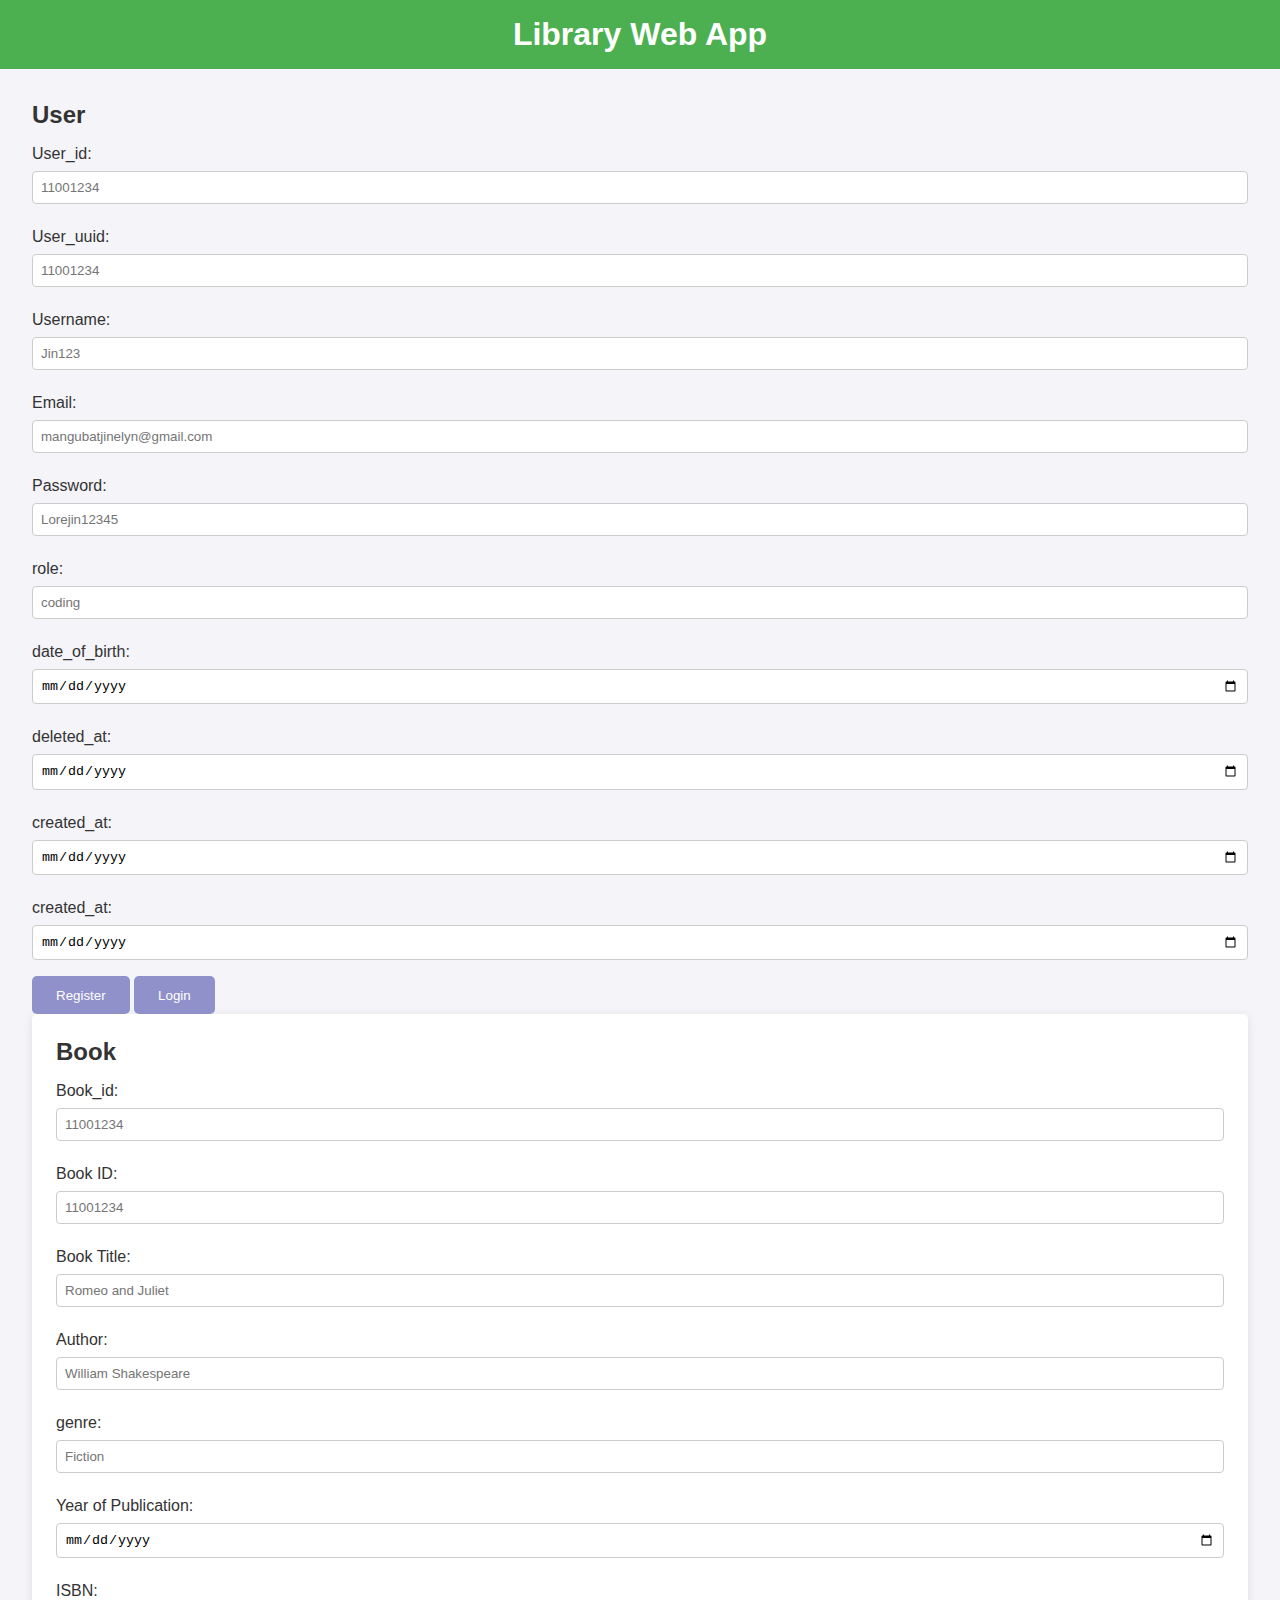
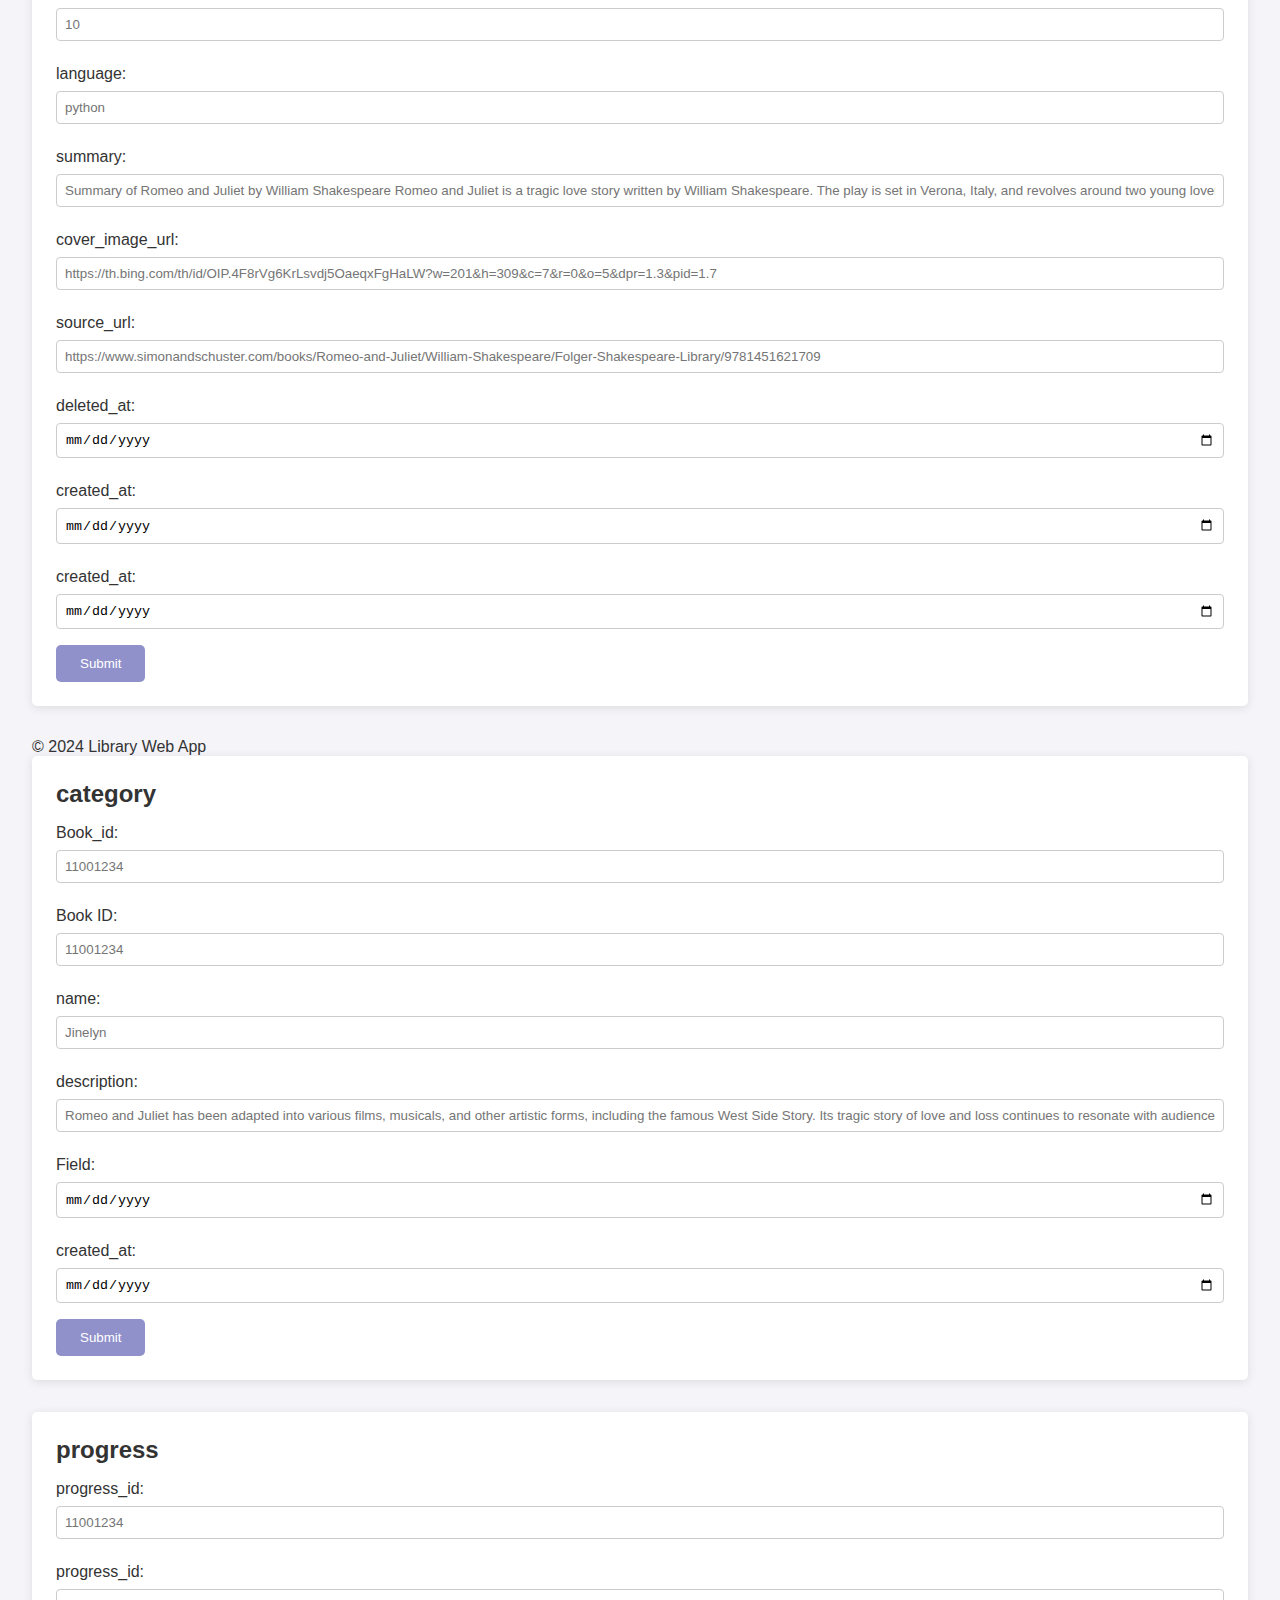
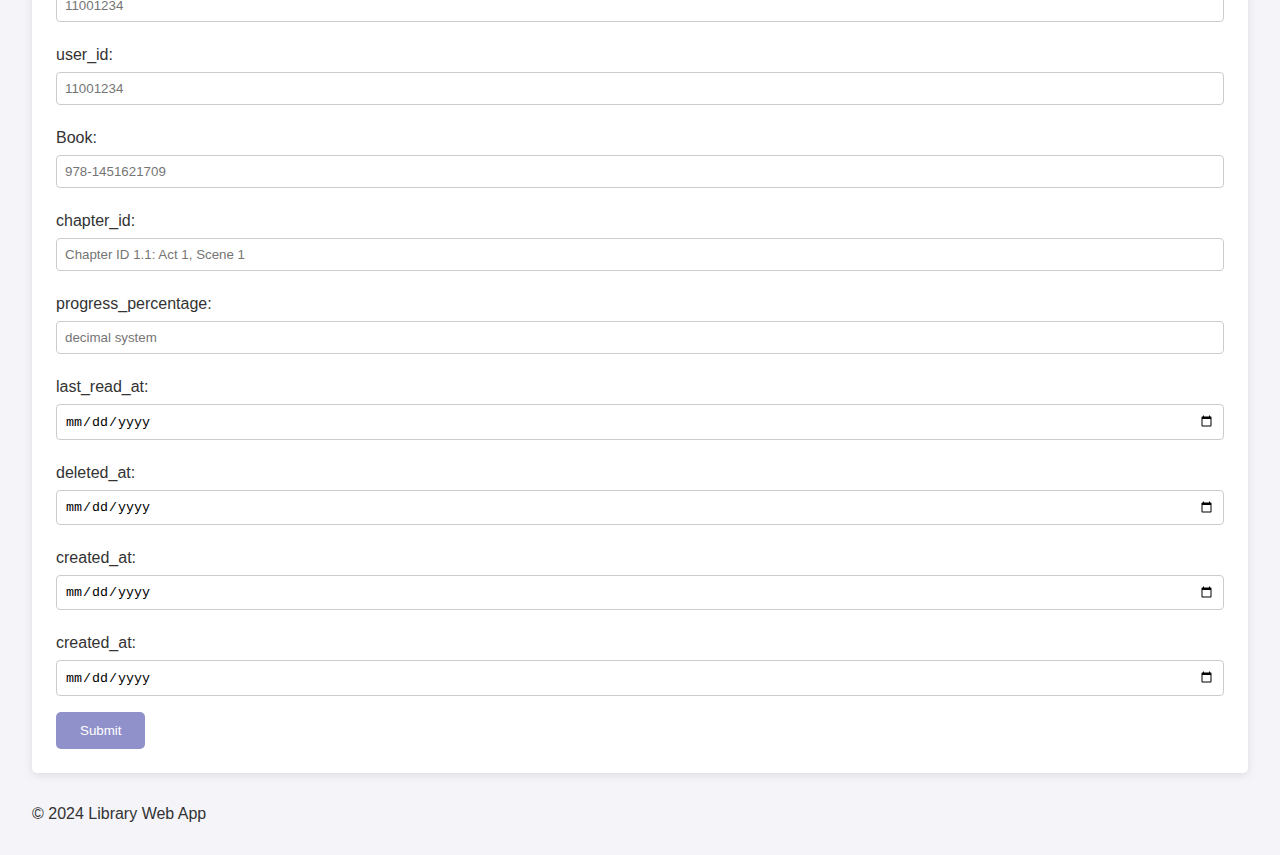
<file: Index.html>
<!DOCTYPE html>
<html lang="en">
<head>
    <meta charset="UTF-8">
    <meta name="viewport" content="width=device-width, initial-scale=1.0">
    <title>Library Web App</title>
    <link rel="stylesheet" href="styles.css">
</head>
<body>
    <user>
        <!DOCTYPE html>
<html lang="en">
<head>
    <meta charset="UTF-8">
    <meta name="viewport" content="width=device-width, initial-scale=1.0">
    <title>Library Web App with User Management</title>
    <link rel="stylesheet" href="styles.css">
</head>
<body>

<header>
    <h1>Library Web App</h1>
</header>

<main>
    <section id="userSection">
        <h2>User </h2>
        <form id="userForm">
            <label For= "user_id">User_id:</label>
            <input type="String" id="user_id" placeholder="11001234" required>

            <label For= "use_uud">User_uuid:</label>
            <input type="Type" id="user_uuid" placeholder="11001234" required>

            <label for="username">Username:</label>
            <input type="String" id="username" placeholder="Jin123" required>

            <label for="email">Email:</label>
            <input type="String" id="email" placeholder="mangubatjinelyn@gmail.com" required>

            <label for="password">Password:</label>
            <input type="String" id="password" placeholder="Lorejin12345" required>

            <label for="role">role:</label>
            <input type="String" id="role" placeholder="coding" required>

            <label for="date_of_birth">date_of_birth:</label>
            <input type="Date" id="date_of_birth" placeholder="Inter date_of_birth" required>
            
            <label for="deleted_at">deleted_at:</label>
            <input type="Date" id="deleted_at" placeholder="August,24,2024" required>

            <label for="created_at">created_at:</label>
            <input type="Date" id="created_at" placeholder="july,24,2024" required>

            <label for="updated_at">created_at:</label>
            <input type="Date" id="updated_at" placeholder="December,1,2024" required>

            <button type="submit" id="registerButton">Register</button>
            <button type="submit" id="loginButton">Login</button>
        </form>
    </section>
            </book>
        <section class="form-section">
            <h2>Book</h2>
            <form id="bookForm">
                <label for="book_id">Book_id:</label>
                <input type="String" id="book_id" placeholder="11001234"required />

                <label for="book_uuid">Book ID:</label>
                <input type="Type"book_uuid="bookId" placeholder="11001234"required/>

                <label for="title">Book Title:</label>
                <input type="text" id="title" placeholder="Romeo and Juliet" required />

                <label for="author">Author:</label>
                <input type="String" id="author" placeholder="William Shakespeare" required />

                <label for="genre">genre:</label>
                <input type="String" id="genre" placeholder="Fiction" required />

                <label for="year">Year of Publication:</label>
                <input type="Date" id="year" placeholder="1957" required />

                <label for="ISBN">ISBN:</label>
                <input type="String" id="ISBN" placeholder="10" required />

                <label for="language">language:</label>
                <input type="string" id="language" placeholder="python" required />

                
                <label for="summary">summary:</label>
                <input type="Text" id="summary" placeholder="Summary of Romeo and Juliet by William Shakespeare Romeo and Juliet is a tragic love story written by William Shakespeare. The play is set in Verona, Italy, and revolves around two young lovers from feuding families: Romeo Montague and Juliet Capulet." required />

                <label for="cover_image_url">cover_image_url:</label>
                <input type="Sring" id="cover_image_url" placeholder="https://th.bing.com/th/id/OIP.4F8rVg6KrLsvdj5OaeqxFgHaLW?w=201&h=309&c=7&r=0&o=5&dpr=1.3&pid=1.7" required />

                <label for="source_url">source_url:</label>
                <input type="String" id="source_url" placeholder="https://www.simonandschuster.com/books/Romeo-and-Juliet/William-Shakespeare/Folger-Shakespeare-Library/9781451621709" required />

                <label for="deleted_at">deleted_at:</label>
                <input type="Date" id="deleted_at" placeholder="August,24,2024" required>
    
                <label for="created_at">created_at:</label>
                <input type="Date" id="created_at" placeholder="july,24,2024" required>

                <label for="updated_at">created_at:</label>
                <input type="Date" id="updated_at" placeholder="December,1,2024" required>
    
                <button type="submit">Submit</button>
            </form>
        </section>

    <footer>
        <p>&copy; 2024 Library Web App</p>
    </footer>

    <script src="script.js"></script>
</body>
</html>

</category>
<section class="form-section">
    <h2>category</h2>
    <form id="category">
        <label for="category">Book_id:</label>
        <input type="String" id="category" placeholder="11001234"required />

        <label for="category_uuid">Book ID:</label>
        <input type="String"book_uuid="bookId" placeholder="11001234"required/>

        <label for="name">name:</label>
        <input type="String" id="title" placeholder="Jinelyn" required />

        <label for="description">description:</label>
        <input type="String" id="description" placeholder="Romeo and Juliet has been adapted into various films, musicals, and other artistic forms, including the famous West Side Story. Its tragic story of love and loss continues to resonate with audiences around the world." required />

        <label for="Field">Field:</label>
        <input type="Date" id="Field" placeholder="june,12,2024" required />

        <label for="updated_at">created_at:</label>
        <input type="Date" id="updated_at" placeholder="December,1,2024" required>

        <button type="submit">Submit</button>
    </form>
</section>

</progress>
<section class="form-section">
    <h2>progress</h2>
    <form id="progress">
        <label for="progress">progress_id:</label>
        <input type="String" id="progress" placeholder="11001234"required />

        <label for="progress_id">progress_id:</label>
        <input type="String"user_uuid="progress_id" placeholder="11001234"required/>

        <label for="user_id">user_id:</label>
        <input type="String" id="title" placeholder="11001234" required />

        <label for="book_id">Book:</label>
        <input type="String"id="book" placeholder="978-1451621709" required />

        <label for="chapter">chapter_id:</label>
        <input type="String" id="year" placeholder="Chapter ID 1.1: Act 1, Scene 1" required />

        <label for="progress_percentage">progress_percentage:</label>
        <input type="Decimal" id="progress_percentage" placeholder="decimal system " required />

        <label for="last_read__at">last_read_at:</label>
        <input type="date" id="last_read__at" placeholder="November,29,2024" required>

        <label for="deleted_at">deleted_at:</label>
        <input type="date" id="deleted_at" placeholder="August,24,2024" required>

        <label for="created_at">created_at:</label>
        <input type="date" id="created_at" placeholder="july,24,2024" required>

        <label for="updated_at">created_at:</label>
        <input type="date" id="updated_at" placeholder="December,1,2024" required>

        <button type="submit">Submit</button>
    </form>
</section>

<footer>
<p>&copy; 2024 Library Web App</p>
</footer>

<script src="script.js"></script>
</body>
</html>
</file>
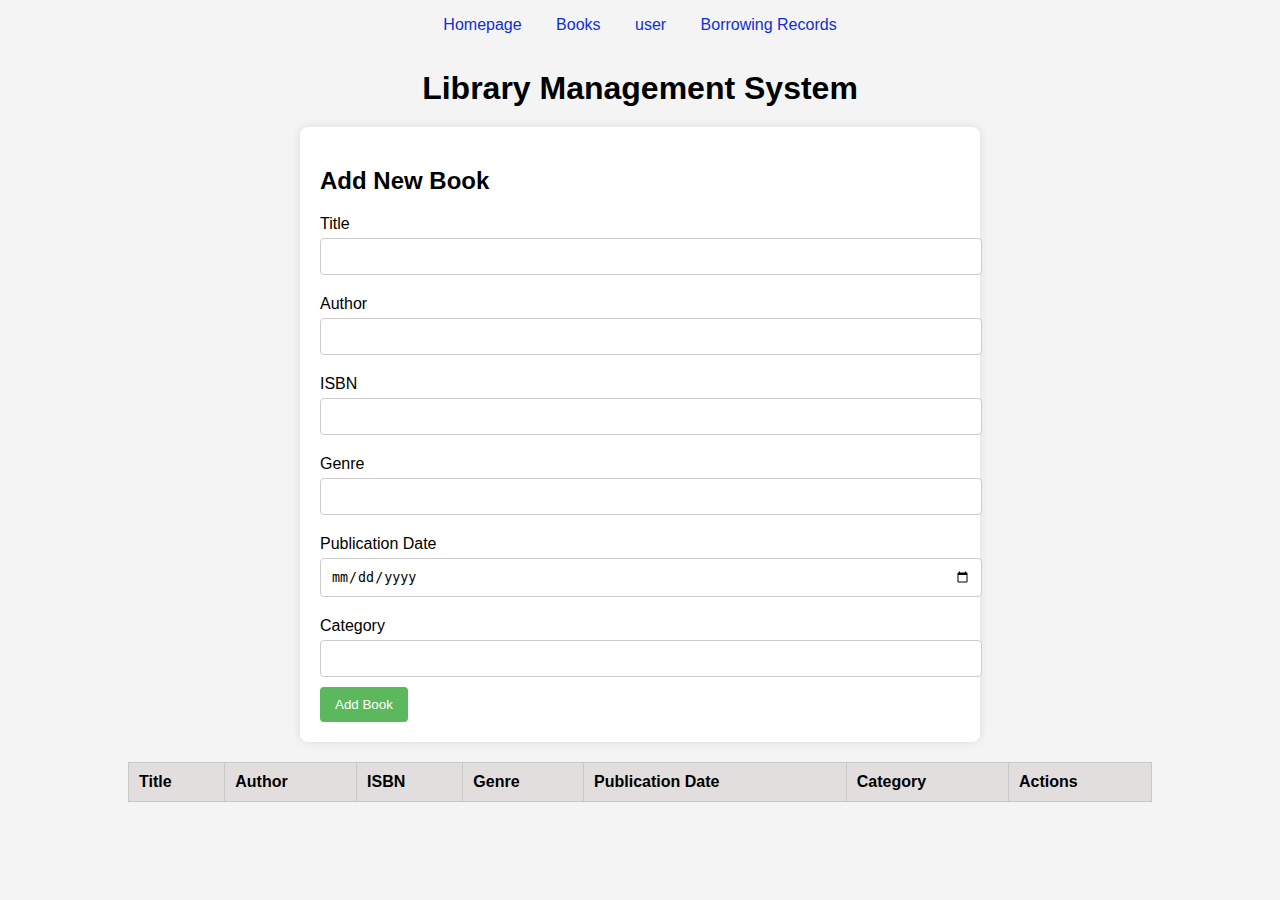
<file: library.html>
<!DOCTYPE html>
<html lang="en">
<head>
  <meta charset="UTF-8">
  <meta name="viewport" content="width=device-width, initial-scale=1.0">
  <title>Library Web App</title>
  <link rel="stylesheet" href="library.css">
</head>
<body>

  <nav>
    <a href="#">Homepage</a>
    <a href="#">Books</a>
    <a href="user.html">user</a>
    <a href="#">Borrowing Records</a>
  </nav>

  <h1>Library Management System</h1>

  <form id="book-form">
    <h2>Add New Book</h2>

    <label for="title">Title</label>
    <input type="text" id="title" name="title" required>

    <label for="author">Author</label>
    <input type="text" id="author" name="author" required>

    <label for="isbn">ISBN</label>
    <input type="text" id="isbn" name="isbn" required>

    <label for="genre">Genre</label>
    <input type="text" id="genre" name="genre" required>

    <label for="publication-date">Publication Date</label>
    <input type="date" id="publication-date" name="publication-date" required>

    <label for="category">Category</label>
    <input type="text" id="category" name="category">

    <button type="submit">Add Book</button>
  </form>

  <table>
    <thead>
      <tr>
        <th>Title</th>
        <th>Author</th>
        <th>ISBN</th>
        <th>Genre</th>
        <th>Publication Date</th>
        <th>Category</th>
        <th>Actions</th>
      </tr>
    </thead>
    <tbody id="book-list">
      <!-- Dynamic rows will be inserted here -->
    </tbody>
  </table>

  <script src="script.js"></script>

</body>
</html>
</file>
<file: library.css>
body {
    font-family: Arial, sans-serif;
    margin: 0;
    padding: 0;
    background-color: #f4f4f4;
  }
  
  nav {
    color: white;
    padding: 1em;
    text-align: center;
  }
  
  nav a {
    color: rgb(13, 47, 216);
    margin: 0 15px;
    text-decoration: none;
  }
  
  h1 {
    text-align: center;
    margin: 20px 0;
  }
  
  form {
    background-color: white;
    padding: 20px;
    margin: 20px auto;
    width: 50%;
    border-radius: 8px;
    box-shadow: 0 0 10px rgba(0, 0, 0, 0.1);
  }
  
  form label {
    display: block;
    margin: 10px 0 5px;
  }
  
  form input {
    width: 100%;
    padding: 10px;
    margin-bottom: 10px;
    border-radius: 4px;
    border: 1px solid #ccc;
  }
  
  button {
    background-color: #5cb85c;
    color: white;
    padding: 10px 15px;
    border: none;
    border-radius: 4px;
    cursor: pointer;
  }
  
  table {
    width: 80%;
    margin: 20px auto;
    border-collapse: collapse;
  }
  
  table th, table td {
    padding: 10px;
    text-align: left;
    border: 1px solid #c9c8c8;
  }
  
  table th {
    background-color: #e2dede;
  }
  
  .actions button {
    background-color: #d9534f;
    color: white;
    padding: 5px 10px;
    border: none;
    border-radius: 4px;
    margin-right: 5px;
    cursor: pointer;
  }
  
  .actions .edit {
    background-color: #5bc0de;
  }
</file>
<file: styles.css>
/* Reset and base styles */
* {
    margin: 0;
    padding: 0;
    box-sizing: border-box;
}

body {
    font-family: Arial, sans-serif;
    background-color: #f4f4f9;
    color: #333;
}

header {
    background-color: #4CAF50;
    color: white;
    padding: 1rem;
    text-align: center;
}

main {
    padding: 2rem;
}

.form-section, .manage-books {
    background-color: #fff;
    padding: 1.5rem;
    margin-bottom: 2rem;
    border-radius: 5px;
    box-shadow: 0 2px 10px rgba(0, 0, 0, 0.1);
}

h2, h3 {
    margin-bottom: 1rem;
}

label {
    display: block;
    margin: 0.5rem 0;
}

input {
    width: 100%;
    padding: 0.5rem;
    margin-bottom: 1rem;
    border: 1px solid #ccc;
    border-radius: 4px;
}

button {
    background-color: #9091ca;
    color: white;
    padding: 0.7rem 1.5rem;
    border: none;
    border-radius: 5px;
    cursor: pointer;
}

button:hover {
    background-color: #45a049;
}

#bookList {
    list-style-type: none;
    padding: 0;
}

#bookList li {
    background-color: #fff;
    padding: 1rem;
    margin: 1rem 0;
    border-radius: 5px;
    box-shadow: 0 2px 10px rgba(0, 0, 0, 0.1);
}
</file>
